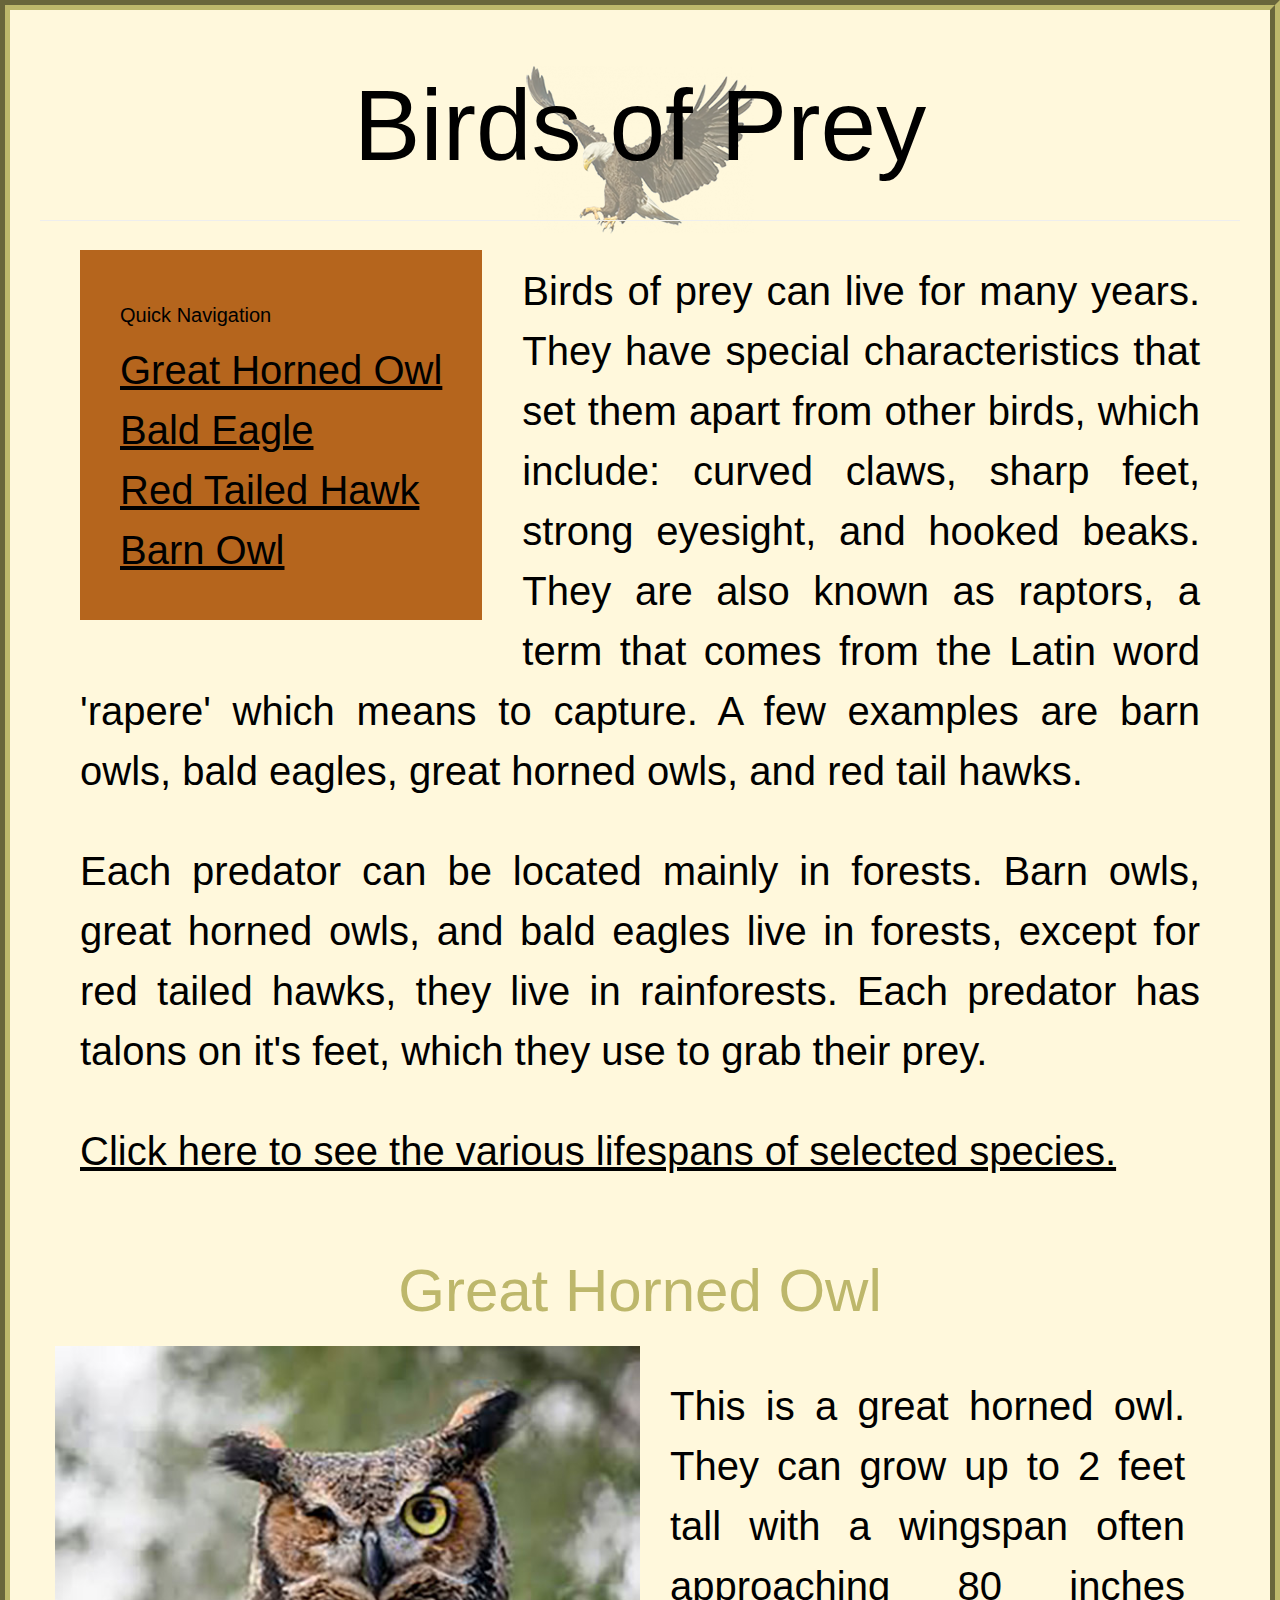
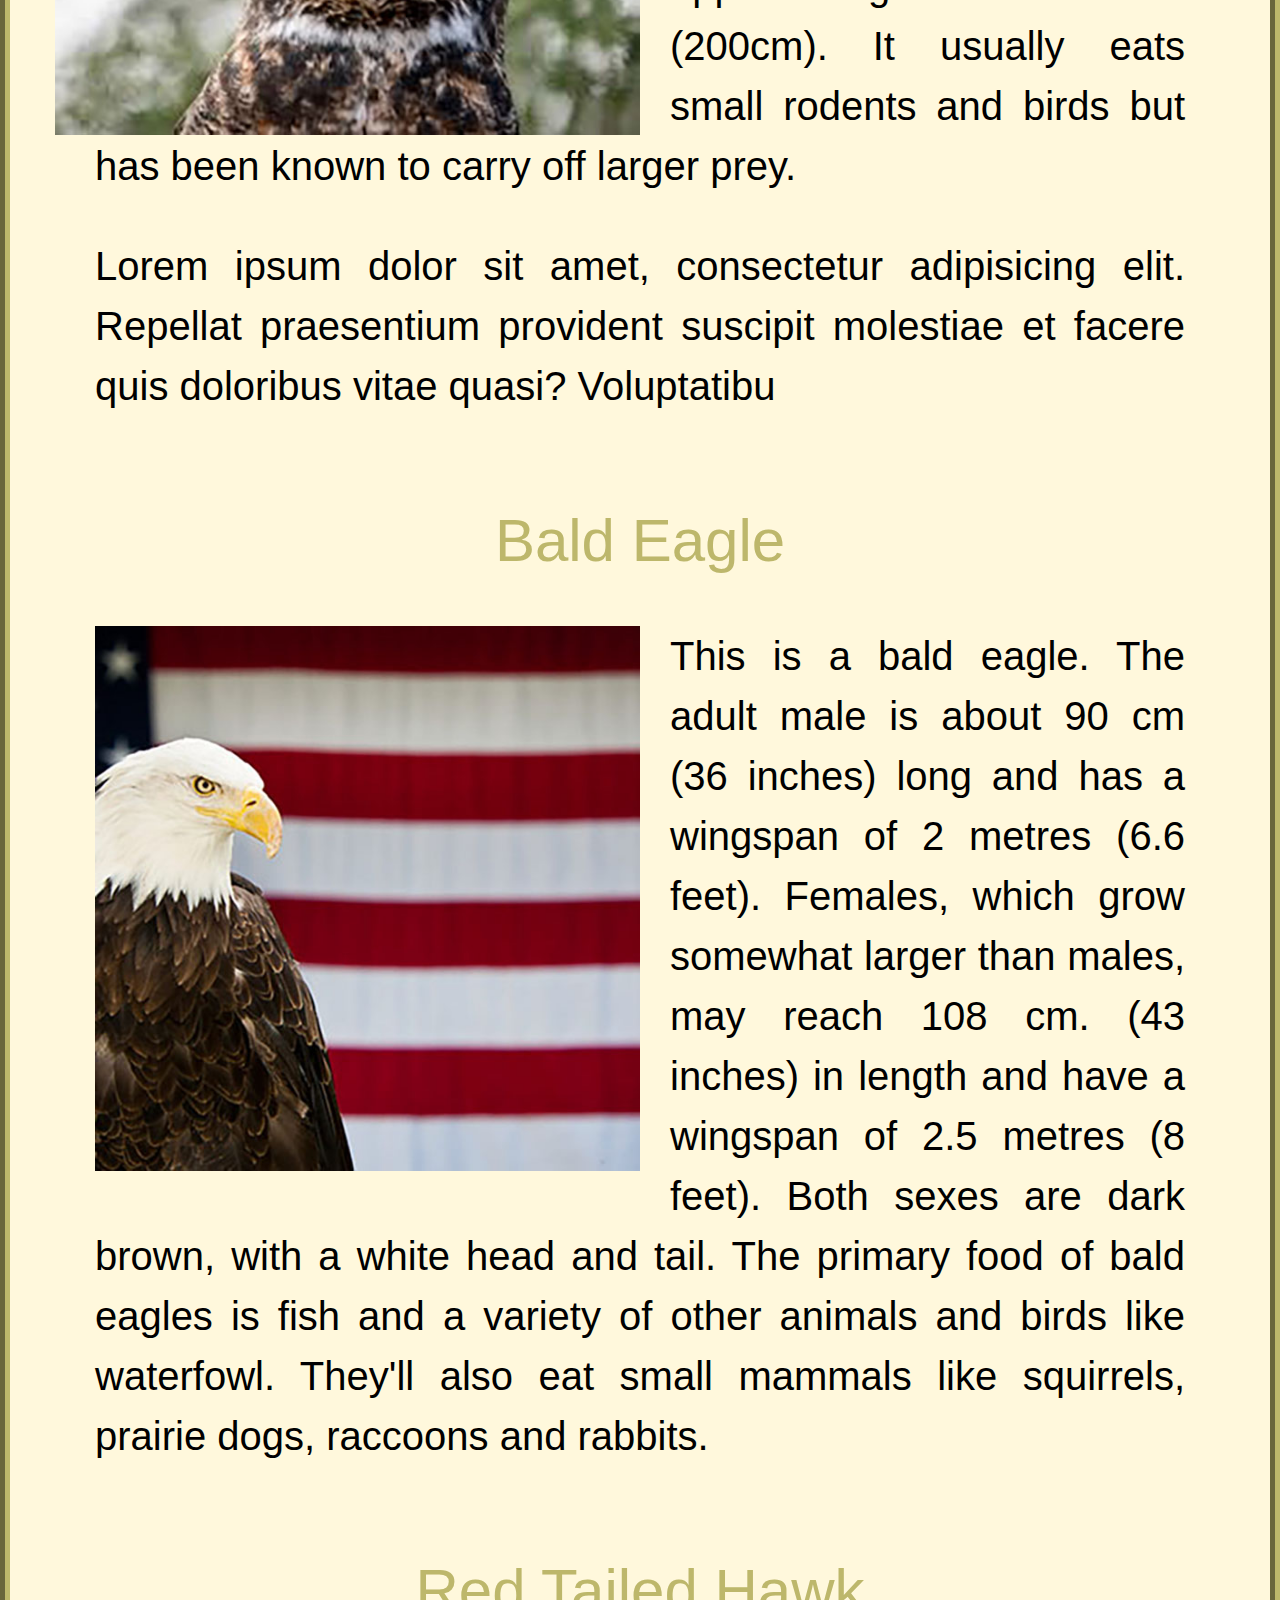
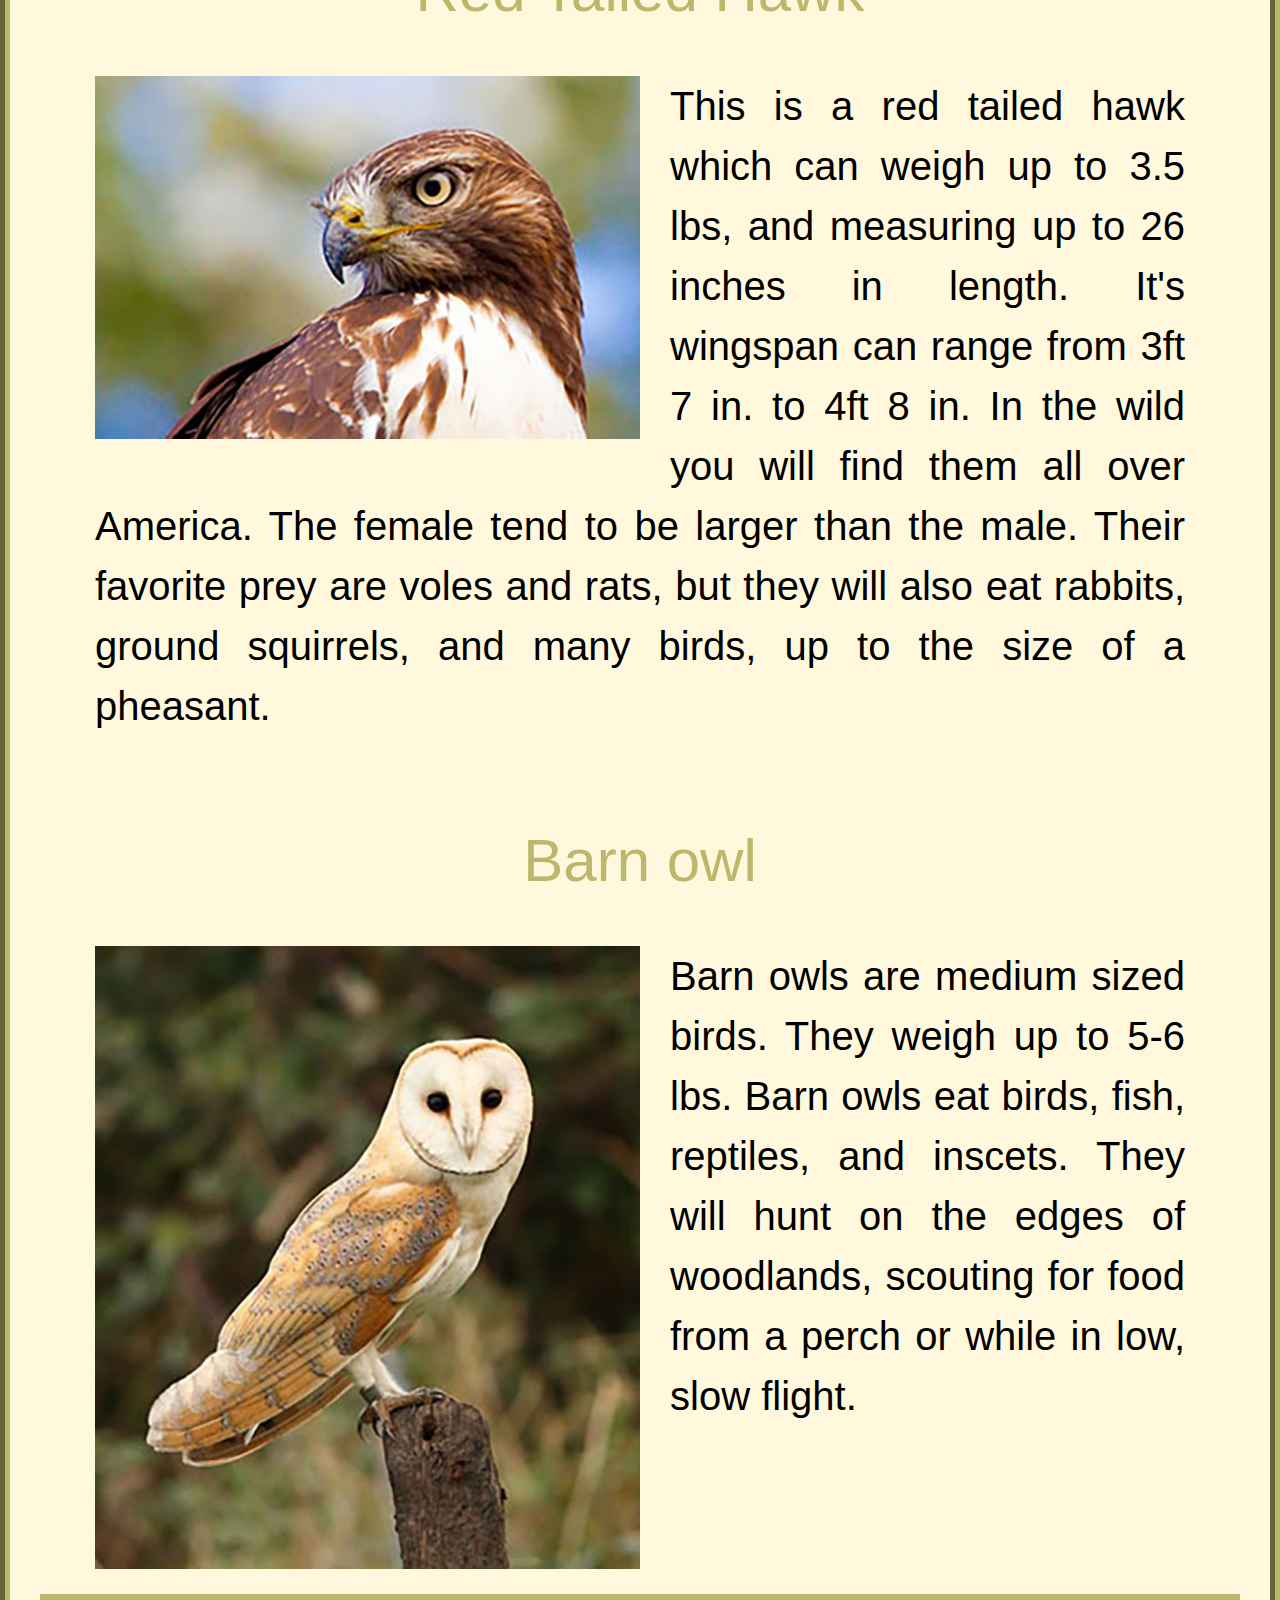
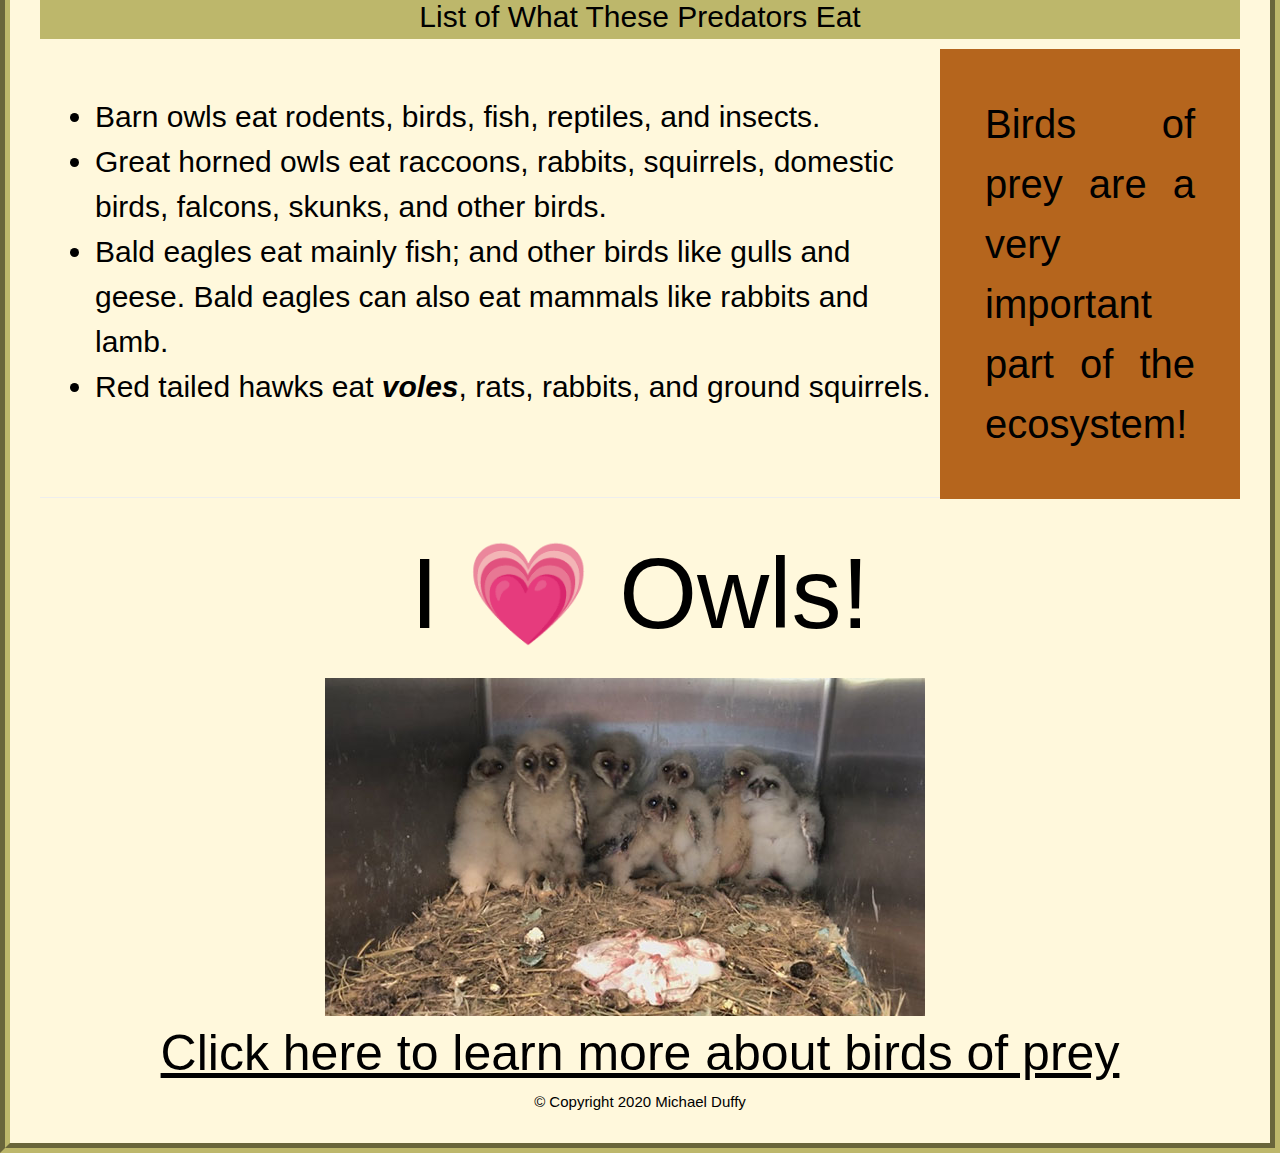
<file: index.html>
<!doctype html>
<html lang="en-US">
	<head>
		<meta charset="utf-8">
		<meta name="viewport" content="width=device-width, initial-scale=1.0">
		<title>Birds of Prey</title>
		<link rel="stylesheet" href="styles.css">
		 <link rel="stylesheet" href="https://www.w3schools.com/w3css/4/w3.css"> 
		<style> 
			h1 {
				font-size: 100px;
			}
			h2 {
				font-size: 60px;
			}
			h3 {
				font-size:100px;
			}
			p {
				font-size: 40px;
				text-align: justify;
				margin: 1em;
				
			}
			div {
				padding: 1em;
			}
			nav {
				font-size:40px;
  				text-align: left;
  				float: left;
  				width: auto;
  				background: #b5651d;
  				padding: 1em;
				margin: 1em;
			}
		   aside {
			   position:relative;
  			   font-size:20px;
  			   float: right;
  			   width:25%;
  			   padding: 5px;
			   margin-top: auto;
			   margin-bottom: auto;
			   margin-left: auto;
			   margin-right: auto;
  				  background: #b5651d;
			}
		  img {
			  float: left;
			  margin-right: 30px;
			}
          .clearfix {
			  overflow: auto;
			}
		  .img1 {
			  float: none;
			}
		</style>
	</head>
	<body>
		<div id="class">
		<div align="center">

			<header><h1>Birds of Prey</h1></header>
			<nav>
<h4>Quick Navigation</h4>

				<a href="#great">Great Horned Owl</a>
<br>
				<a href="#bald">Bald Eagle</a>
<br>
				<a href="#red">Red Tailed Hawk</a>
<br>
				<a href="#barn">Barn Owl</a>
			</nav>
				
		<hr>
				
		<p>Birds of prey can live for many years. They have special characteristics that set them apart from other birds, which include: curved claws, sharp feet, strong eyesight, and hooked beaks. They are also known as raptors, a term that comes from the Latin word 'rapere' which means to capture. A few examples are barn owls, bald eagles, great horned owls, and red tail hawks.</p>
			
		<p>Each predator can be located mainly in forests. Barn owls, great horned owls, and bald eagles live in forests, except for red tailed hawks, they live in rainforests. Each predator has talons on it's feet, which they use to grab their prey.</p>
			
				
		<p><a href="tables/lifespans.html">Click here to see the various lifespans of selected species.</a></p>	
				
<div class="clearfix">
	
		<h2 id="great">Great Horned Owl</h2>
	
		<article class="left"><img src="images/great-horned-owl1.jpg" alt="Picture of Owl" style="width:50%;"></article>
		<article class="right"><p>This is a great horned owl. They can grow up to 2 feet tall with a wingspan often approaching 80 inches (200cm). It usually eats small rodents and birds but has been known to carry off larger prey.</p>
		<p>Lorem ipsum dolor sit amet, consectetur adipisicing elit. Repellat praesentium provident suscipit molestiae et facere quis doloribus vitae quasi? Voluptatibu</p>
		</article>
</div>
				
			<section>
				
<div class="clearfix">
	
		<h2 id="bald">Bald Eagle</h2>
	    
		<p><img src="images/bald eagle.jpg" alt="Picture of Bald Eagle" style="width:50%;"> This is a bald eagle. The adult male is about 90 cm (36 inches) long and has a wingspan of 2 metres (6.6 feet). Females, which grow somewhat larger than males, may reach 108 cm. (43 inches) in length and have a wingspan of 2.5 metres (8 feet). Both sexes are dark brown, with a white head and tail. The primary food of bald eagles is fish and a variety of other animals and birds like waterfowl. They'll also eat small mammals like squirrels, prairie dogs, raccoons and rabbits. </p>
</div>
		</section>
				
<div class="clearfix">
	
		<h2 id="red">Red Tailed Hawk</h2>
				
		<p><img src="images/red-tailed-hawk.jpg" alt="Picture of Red Tailed Hawk" style="width:50%;"> This is a red tailed hawk which can weigh up to 3.5 lbs, and measuring up to 26 inches in length. It's wingspan can range from 3ft 7 in. to 4ft 8 in. In the wild you will find them all over America. The female tend to be larger than the male. Their favorite prey are voles and rats, but they will also eat rabbits, ground squirrels, and many birds, up to the size of a pheasant.</p>
			
</div>
		
			<section>
				
<div class="clearfix">
	
		<h2 id="barn">Barn owl</h2>
				
		<p><img src="images/barn-owl.jpg" alt="Picture of Barn Owl" style="width:50%;">Barn owls are medium sized birds. They weigh up to 5-6 lbs. Barn owls eat birds, fish, reptiles, and inscets. They will hunt on the edges of woodlands, scouting for food from a perch or while in low, slow flight.</p> 
			
</div>
</section>
		
		
		<section>
			
		<h3 style= "font-size:30px; background-color:darkkhaki">List of What These Predators Eat</h3>
			
<aside>
	
   		<p>Birds of prey are a very important part of the ecosystem!</p>
</aside>
			
		<div align="left">	
			
		<ul style="font-size:30px;"> 		
			<li> Barn owls eat rodents, birds, fish, reptiles, and insects.</li>
			<li> Great horned owls eat raccoons, rabbits, squirrels, domestic birds, falcons, skunks, and other birds.</li> 
			<li> Bald eagles eat mainly fish; and other birds like gulls and geese. Bald eagles can also eat mammals like 		rabbits and lamb.</li>
			<li> Red tailed hawks eat <i title="Voles are small rodents that are relatives of lemmings and hamsters."><b>voles</b></i>, rats, rabbits, and ground squirrels.</li>
		</ul>
			</div>			

		<br>		
				</section>
		<hr>
	 
			<h3>I &#128151; Owls!</h3>
	
		<img class="img1" src="images/baby-owls.jpg" alt="Picture of Baby Owls" style="width:50%;">
			<br>
			<a href="https://www.birds-of-prey.org/" style="font-size:50px;">Click here to learn more about birds of prey</a>
		<br>
			<footer>&copy; Copyright 2020 Michael Duffy</footer>
		
		</div>
		</div>
     </body>
        
</html>
</file>
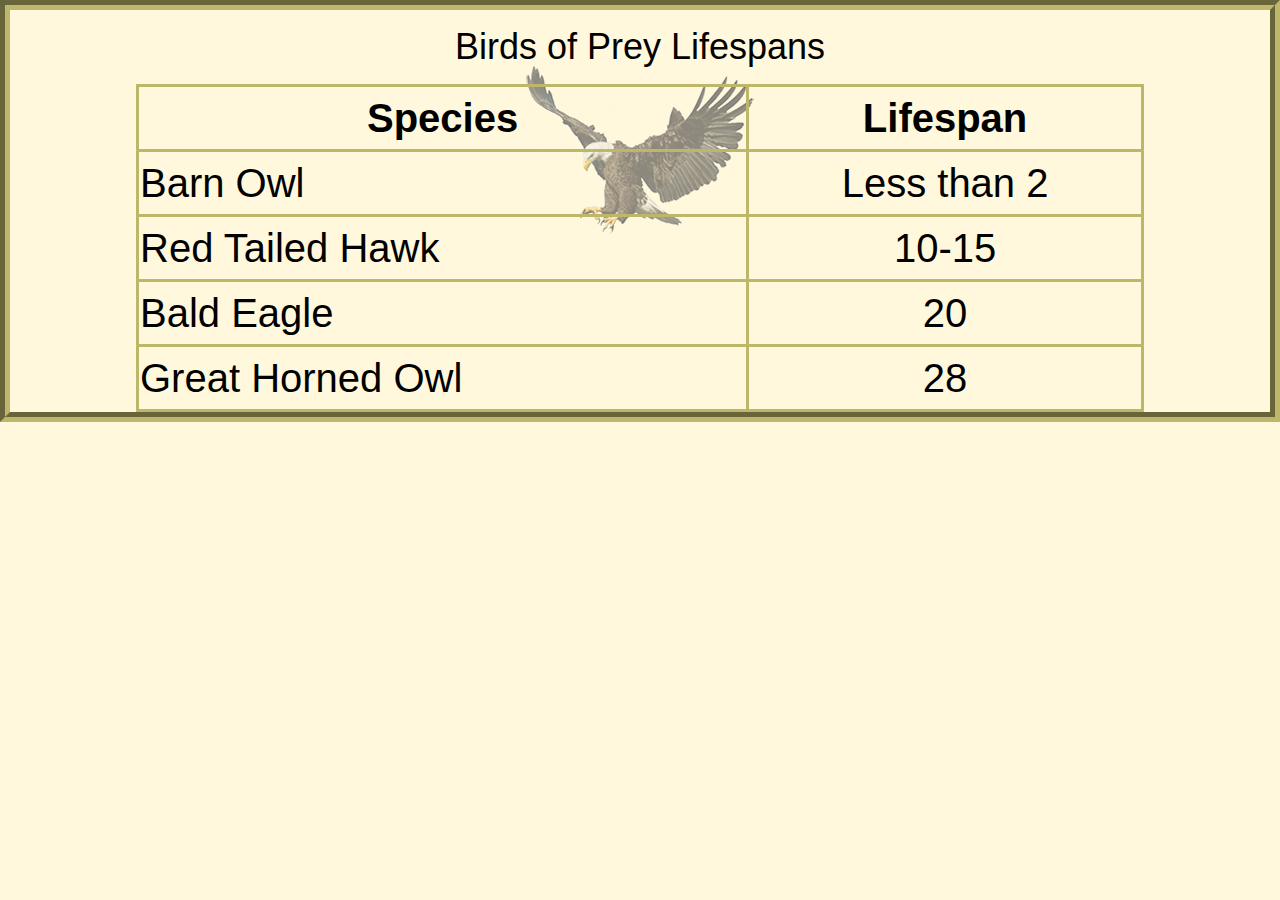
<file: tables/lifespans.html>
<!doctype html>
<html lang="en-US">
	<head>
		<meta charset="utf-8">
		<title>lifespans</title>
		<link rel="stylesheet" href="../styles.css">
		 <link rel="stylesheet" href="https://www.w3schools.com/w3css/4/w3.css"> 
		<style>
		table, th, td {
		border: 3px solid darkkhaki;
		border-collapse: collapse;
		}
			td {
				text-align: left;
			}
		table.center {
		margin-left:auto;
		margin-right:auto;
		}
		.background-color {
		}
		</style>
	</head>
		<h1 style="text-align:center">Birds of Prey Lifespans</h1>
	<body>
		
		<table style="font-size:40px" class="center" width="80%">
		<tr>
		<th>Species</th> 	
		<th>Lifespan</th>
		</tr>
		<tr>
		<td>Barn Owl</td>
		<td style="text-align:center">Less than 2</td>
		</tr>
		<tr>
		<td>Red Tailed Hawk</td>
		<td style="text-align:center">10-15</td>
		</tr>
		<tr>
		<td>Bald Eagle</td>
		<td style="text-align:center">20</td>
		</tr>
		<tr>
		<td>Great Horned Owl</td>
		<td style="text-align:center">28</td>
		</tr>
				</table>	
	</body>
</html>
</file>
<file: styles.css>
@charset "utf-8";
/* CSS Document */

* {
  box-sizing: border-box;
}
body {
	background-color:cornsilk;
	background-image:url("images/eagle45.png");
	background-repeat:no-repeat;
	background-position:top;
	border: 10px groove darkkhaki;
		
}
h1 {
font-size:300%;
font-family:artifika;

}
h2 {
	color:darkkhaki;
}
</file>
